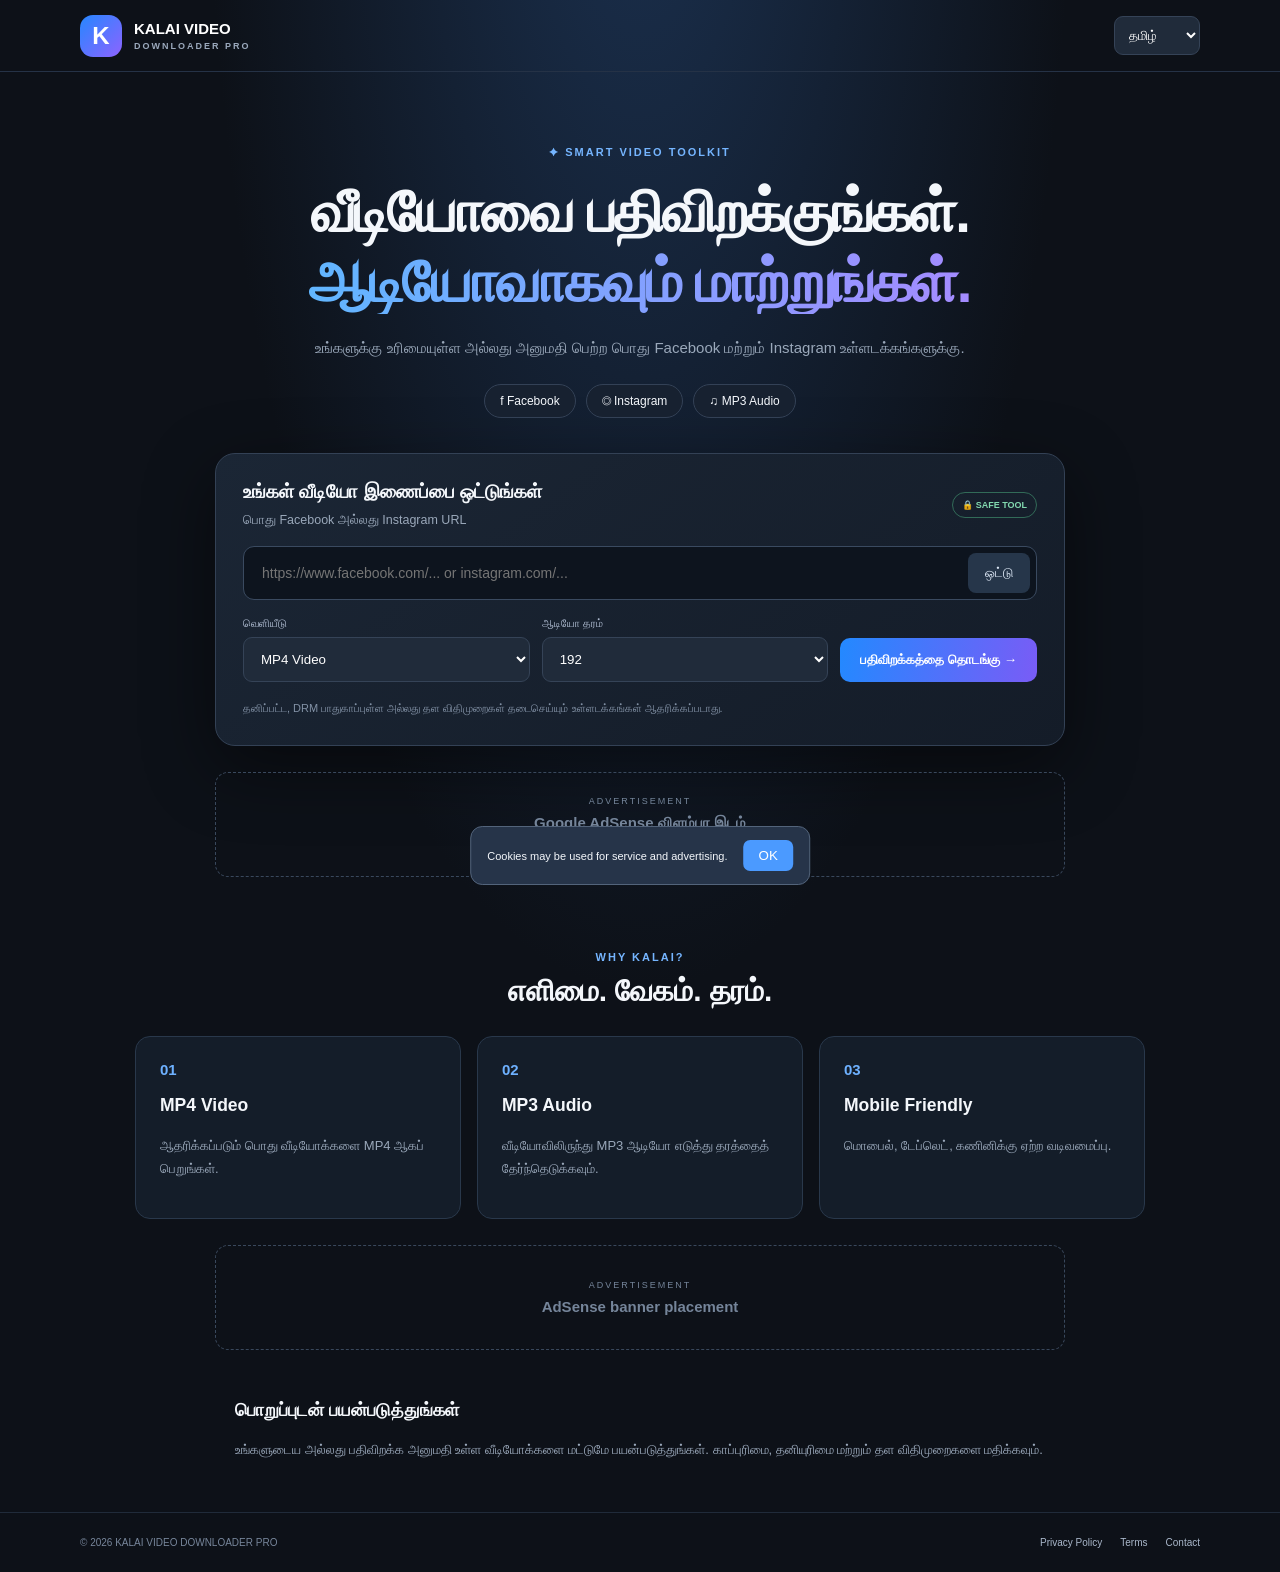
<file: templates/index.html>
<!doctype html><html lang="ta"><head><meta charset="utf-8"><meta name="viewport" content="width=device-width,initial-scale=1">
<meta name="description" content="Download authorized public Facebook and Instagram videos as MP4 or convert them to MP3.">
<title>KALAI VIDEO DOWNLOADER PRO</title><link rel="stylesheet" href="/static/style.css"></head><body>
<header><a class="brand" href="/"><b>K</b><span>KALAI VIDEO<small>DOWNLOADER PRO</small></span></a><select id="lang"><option value="ta">தமிழ்</option><option value="en">English</option></select></header>
<main><section class="hero"><label>✦ SMART VIDEO TOOLKIT</label>
<h1 data-ta="வீடியோவை பதிவிறக்குங்கள்.<br><em>ஆடியோவாகவும் மாற்றுங்கள்.</em>" data-en="Download videos.<br><em>Convert them to audio.</em>">வீடியோவை பதிவிறக்குங்கள்.<br><em>ஆடியோவாகவும் மாற்றுங்கள்.</em></h1>
<p data-ta="உங்களுக்கு உரிமையுள்ள அல்லது அனுமதி பெற்ற பொது Facebook மற்றும் Instagram உள்ளடக்கங்களுக்கு." data-en="For public Facebook and Instagram content you own or are authorized to download.">உங்களுக்கு உரிமையுள்ள அல்லது அனுமதி பெற்ற பொது Facebook மற்றும் Instagram உள்ளடக்கங்களுக்கு.</p><div class="chips"><span>f Facebook</span><span>◎ Instagram</span><span>♫ MP3 Audio</span></div></section>
<section class="tool"><div class="toolhead"><div><h2 data-ta="உங்கள் வீடியோ இணைப்பை ஒட்டுங்கள்" data-en="Paste your video link">உங்கள் வீடியோ இணைப்பை ஒட்டுங்கள்</h2><small data-ta="பொது Facebook அல்லது Instagram URL" data-en="Public Facebook or Instagram URL">பொது Facebook அல்லது Instagram URL</small></div><b class="safe">🔒 SAFE TOOL</b></div>
<div class="url"><input id="url" placeholder="https://www.facebook.com/... or instagram.com/..."><button id="paste" data-ta="ஒட்டு" data-en="Paste">ஒட்டு</button></div>
<div class="opts"><label><span data-ta="வெளியீடு" data-en="Output">வெளியீடு</span><select id="mode"><option value="video">MP4 Video</option><option value="audio">MP3 Audio</option></select></label><label><span data-ta="ஆடியோ தரம்" data-en="Audio quality">ஆடியோ தரம்</span><select id="quality"><option>128</option><option selected>192</option><option>256</option><option>320</option></select></label><button id="go" class="primary" data-ta="பதிவிறக்கத்தை தொடங்கு →" data-en="Start download →">பதிவிறக்கத்தை தொடங்கு →</button></div>
<div id="result" class="result hidden"><div><b id="state">தயார் செய்கிறது</b><b id="pct">0%</b></div><div class="track"><i id="bar"></i></div><p id="detail"></p><a id="download" class="primary hidden" href="#" data-ta="கோப்பைப் பதிவிறக்கு ↓" data-en="Download file ↓">கோப்பைப் பதிவிறக்கு ↓</a></div>
<p class="note" data-ta="தனிப்பட்ட, DRM பாதுகாப்புள்ள அல்லது தள விதிமுறைகள் தடைசெய்யும் உள்ளடக்கங்கள் ஆதரிக்கப்படாது." data-en="Private, DRM-protected, or platform-restricted content is not supported.">தனிப்பட்ட, DRM பாதுகாப்புள்ள அல்லது தள விதிமுறைகள் தடைசெய்யும் உள்ளடக்கங்கள் ஆதரிக்கப்படாது.</p></section>
<div class="ad"><small>ADVERTISEMENT</small><b>Google AdSense விளம்பர இடம்</b><span>AdSense approval கிடைத்த பிறகு official ad code சேர்க்கவும்.</span></div>
<section class="features"><label>WHY KALAI?</label><h2 data-ta="எளிமை. வேகம். தரம்." data-en="Simple. Fast. Quality.">எளிமை. வேகம். தரம்.</h2><div class="grid">
<article><b>01</b><h3>MP4 Video</h3><p data-ta="ஆதரிக்கப்படும் பொது வீடியோக்களை MP4 ஆகப் பெறுங்கள்." data-en="Get supported public videos as MP4.">ஆதரிக்கப்படும் பொது வீடியோக்களை MP4 ஆகப் பெறுங்கள்.</p></article>
<article><b>02</b><h3>MP3 Audio</h3><p data-ta="வீடியோவிலிருந்து MP3 ஆடியோ எடுத்து தரத்தைத் தேர்ந்தெடுக்கவும்." data-en="Extract MP3 audio and choose bitrate.">வீடியோவிலிருந்து MP3 ஆடியோ எடுத்து தரத்தைத் தேர்ந்தெடுக்கவும்.</p></article>
<article><b>03</b><h3>Mobile Friendly</h3><p data-ta="மொபைல், டேப்லெட், கணினிக்கு ஏற்ற வடிவமைப்பு." data-en="Responsive design for phone, tablet, and desktop.">மொபைல், டேப்லெட், கணினிக்கு ஏற்ற வடிவமைப்பு.</p></article></div></section>
<div class="ad"><small>ADVERTISEMENT</small><b>AdSense banner placement</b></div>
<section class="legal"><h3 data-ta="பொறுப்புடன் பயன்படுத்துங்கள்" data-en="Use responsibly">பொறுப்புடன் பயன்படுத்துங்கள்</h3><p data-ta="உங்களுடைய அல்லது பதிவிறக்க அனுமதி உள்ள வீடியோக்களை மட்டுமே பயன்படுத்துங்கள். காப்புரிமை, தனியுரிமை மற்றும் தள விதிமுறைகளை மதிக்கவும்." data-en="Only download videos you own or are authorized to use. Respect copyright, privacy, and platform terms.">உங்களுடைய அல்லது பதிவிறக்க அனுமதி உள்ள வீடியோக்களை மட்டுமே பயன்படுத்துங்கள். காப்புரிமை, தனியுரிமை மற்றும் தள விதிமுறைகளை மதிக்கவும்.</p></section></main>
<footer>© 2026 KALAI VIDEO DOWNLOADER PRO <nav><a href="/privacy.html">Privacy Policy</a><a href="/terms.html">Terms</a><a href="mailto:REPLACE_WITH_YOUR_EMAIL">Contact</a></nav></footer>
<div id="cookie" class="cookie hidden">Cookies may be used for service and advertising. <button id="accept">OK</button></div><script src="/static/app.js"></script></body></html>
</file>
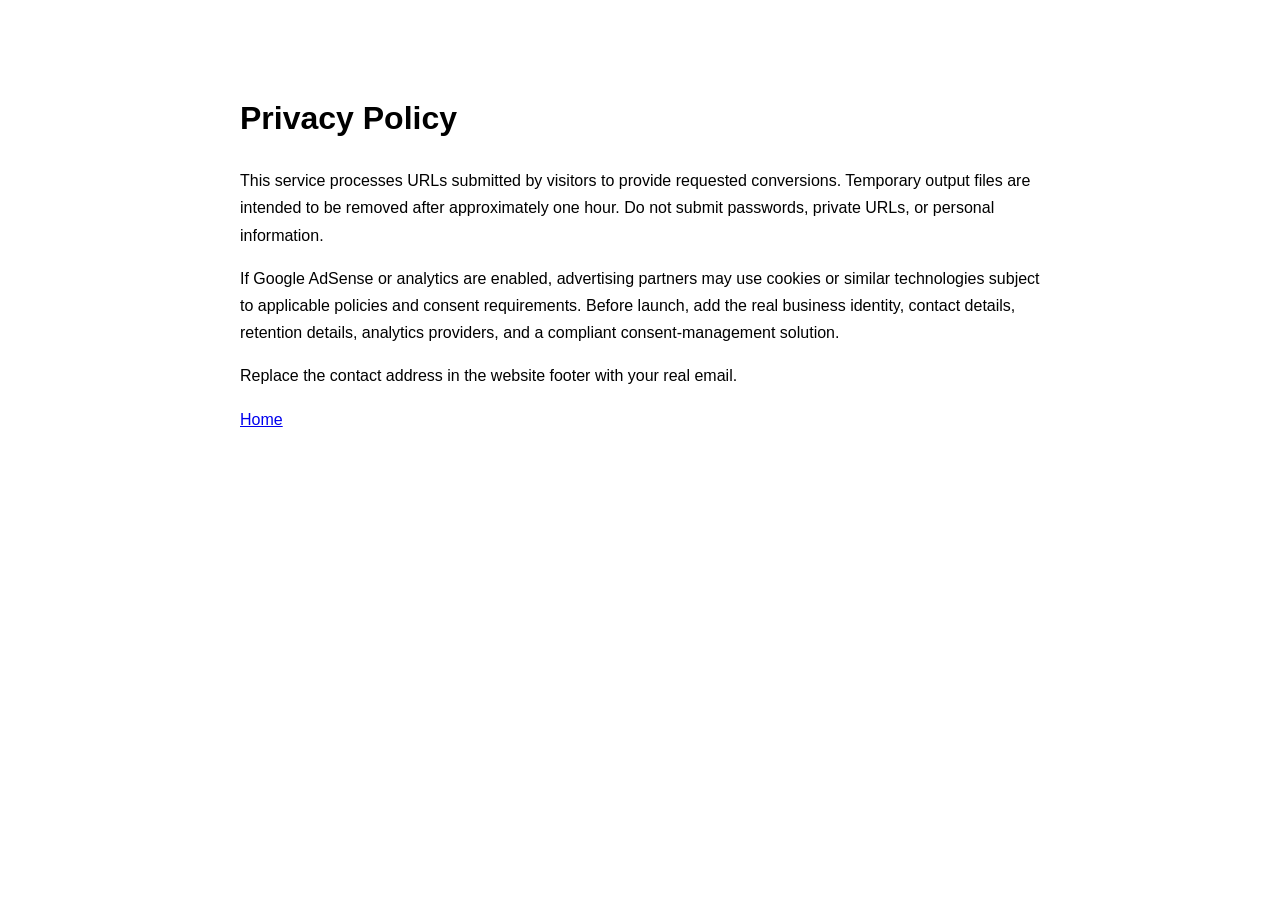
<file: privacy.html>
<!doctype html><meta charset="utf-8"><meta name="viewport" content="width=device-width"><title>Privacy Policy</title><body style="max-width:800px;margin:50px auto;font:16px Arial;line-height:1.7;padding:20px"><h1>Privacy Policy</h1><p>This service processes URLs submitted by visitors to provide requested conversions. Temporary output files are intended to be removed after approximately one hour. Do not submit passwords, private URLs, or personal information.</p><p>If Google AdSense or analytics are enabled, advertising partners may use cookies or similar technologies subject to applicable policies and consent requirements. Before launch, add the real business identity, contact details, retention details, analytics providers, and a compliant consent-management solution.</p><p>Replace the contact address in the website footer with your real email.</p><a href="/">Home</a></body>
</file>
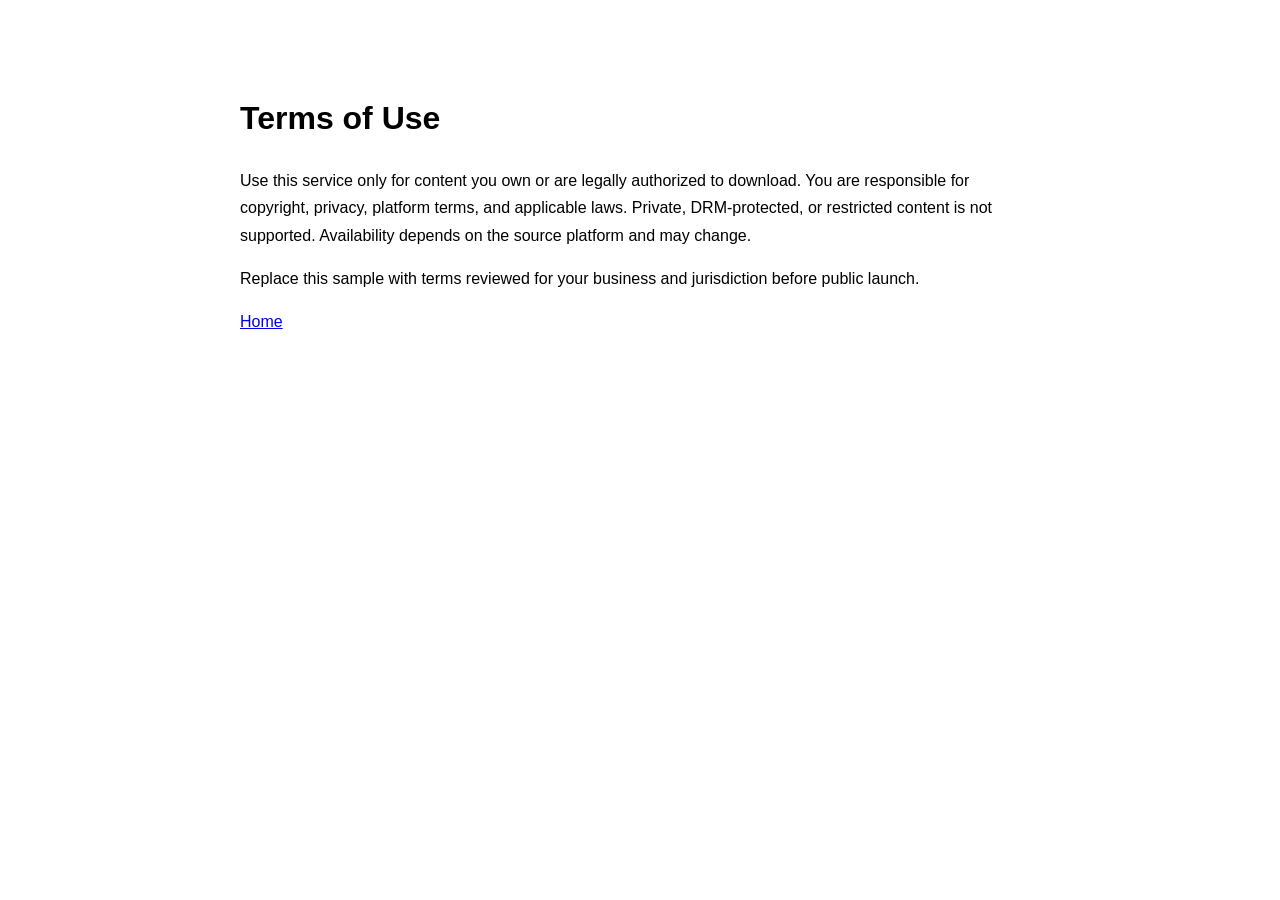
<file: terms.html>
<!doctype html><meta charset="utf-8"><meta name="viewport" content="width=device-width"><title>Terms of Use</title><body style="max-width:800px;margin:50px auto;font:16px Arial;line-height:1.7;padding:20px"><h1>Terms of Use</h1><p>Use this service only for content you own or are legally authorized to download. You are responsible for copyright, privacy, platform terms, and applicable laws. Private, DRM-protected, or restricted content is not supported. Availability depends on the source platform and may change.</p><p>Replace this sample with terms reviewed for your business and jurisdiction before public launch.</p><a href="/">Home</a></body>
</file>
<file: static/style.css>
*{box-sizing:border-box}body{margin:0;background:radial-gradient(ellipse at 50% -15%,#1b3150,transparent 48%),#0d1118;color:#f4f7fb;font:15px Inter,"Noto Sans Tamil",Arial,sans-serif}header{height:72px;border-bottom:1px solid #253246;display:flex;align-items:center;justify-content:space-between;padding:0 max(calc((100% - 1120px)/2),22px)}.brand{display:flex;align-items:center;gap:12px;color:white;text-decoration:none;font-weight:800}.brand>b{display:grid;place-items:center;width:42px;height:42px;border-radius:13px;background:linear-gradient(135deg,#2687ff,#8d63ff);font-size:24px}.brand small{display:block;font-size:9px;letter-spacing:2px;color:#9ba9bc;margin-top:4px}select{background:#202b3a;border:1px solid #354357;color:white;border-radius:9px;padding:10px}.hero{text-align:center;max-width:850px;margin:70px auto 35px;padding:0 20px}.hero label,.features>label{color:#75b5ff;font-size:11px;font-weight:bold;letter-spacing:2px}h1{font-size:clamp(34px,5.5vw,58px);line-height:1.2;letter-spacing:-2px;margin:18px 0}h1 em{font-style:normal;background:linear-gradient(90deg,#61b6ff,#a48bff);background-clip:text;color:transparent}.hero p{color:#9aa8ba;line-height:1.8}.chips{display:flex;justify-content:center;gap:10px;flex-wrap:wrap;margin-top:23px}.chips span{border:1px solid #334156;background:#172130;border-radius:30px;padding:9px 15px;font-size:12px}.tool{max-width:850px;margin:auto;background:linear-gradient(145deg,#1b2635,#141c28);border:1px solid #334155;border-radius:20px;padding:27px;box-shadow:0 22px 70px #0007}.toolhead{display:flex;justify-content:space-between;align-items:center;margin-bottom:18px}.tool h2{font-size:19px;margin:0 0 7px}.tool small{color:#9aa8ba}.safe{font-size:9px;color:#83d9b0;border:1px solid #326b58;padding:7px 9px;border-radius:30px}.url{display:flex;background:#0d141e;border:1px solid #3a4a60;border-radius:11px;padding:6px;gap:6px}.url input{flex:1;min-width:0;background:none;border:0;outline:0;color:white;padding:12px;font-size:14px}.url button{background:#26364a;color:#dce7f5;border:0;border-radius:8px;padding:0 17px;cursor:pointer}.opts{display:flex;gap:12px;align-items:end;margin-top:17px}.opts label{display:grid;gap:7px;color:#aebbd0;font-size:11px;flex:1}.opts select{width:100%;padding:13px}.primary{border:0;border-radius:10px;background:linear-gradient(100deg,#2389ff,#795cf6);color:white;font-weight:800;padding:14px 20px;cursor:pointer;text-decoration:none}.primary:disabled{opacity:.5}.note{font-size:11px;color:#8291a5;line-height:1.7;margin:17px 0 0}.result{margin-top:20px;padding:15px;background:#101925;border:1px solid #35465d;border-radius:12px}.result>div:first-child{display:flex;justify-content:space-between}.track{height:8px;background:#29374a;border-radius:10px;margin:12px 0;overflow:hidden}.track i{display:block;width:0;height:100%;background:linear-gradient(90deg,#2998ff,#a07bff)}.result p{color:#9aa8ba;font-size:12px}.result a{display:inline-block}.hidden{display:none!important}.ad{max-width:850px;min-height:105px;margin:26px auto;border:1px dashed #39485c;border-radius:13px;display:flex;flex-direction:column;justify-content:center;align-items:center;gap:8px;color:#75859a}.ad small{font-size:9px;letter-spacing:2px}.ad span{font-size:10px}.features{max-width:1050px;margin:70px auto 0;padding:0 20px;text-align:center}.features h2{font-size:30px;margin:10px 0 27px}.grid{display:grid;grid-template-columns:repeat(3,1fr);gap:16px;text-align:left}.grid article{padding:24px;border:1px solid #29384b;background:#141d29;border-radius:15px}.grid article>b{color:#6eb1ff}.grid p,.legal p{font-size:13px;color:#9aa8ba;line-height:1.8}.legal{max-width:850px;margin:50px auto;padding:0 20px}footer{border-top:1px solid #202b3a;padding:24px max(calc((100% - 1120px)/2),22px);display:flex;justify-content:space-between;gap:15px;color:#77869b;font-size:10px}footer nav{display:flex;gap:18px}footer a{color:#aab8cb;text-decoration:none}.cookie{position:fixed;bottom:15px;left:50%;transform:translateX(-50%);padding:13px 16px;background:#263449;border:1px solid #53647b;border-radius:12px;display:flex;gap:16px;align-items:center;font-size:11px}.cookie button{background:#4b9aff;border:0;border-radius:7px;color:white;padding:8px 15px}.hidden{display:none!important}@media(max-width:650px){header{padding:0 15px}.hero{margin:48px auto 28px}h1{letter-spacing:-1px}.tool{margin:0 12px;padding:18px}.opts{display:grid;grid-template-columns:1fr 1fr}.opts .primary{grid-column:1/-1}.grid{grid-template-columns:1fr}.ad{margin:22px 12px}.features{margin-top:50px}footer{padding:20px 15px;flex-direction:column}}
</file>
